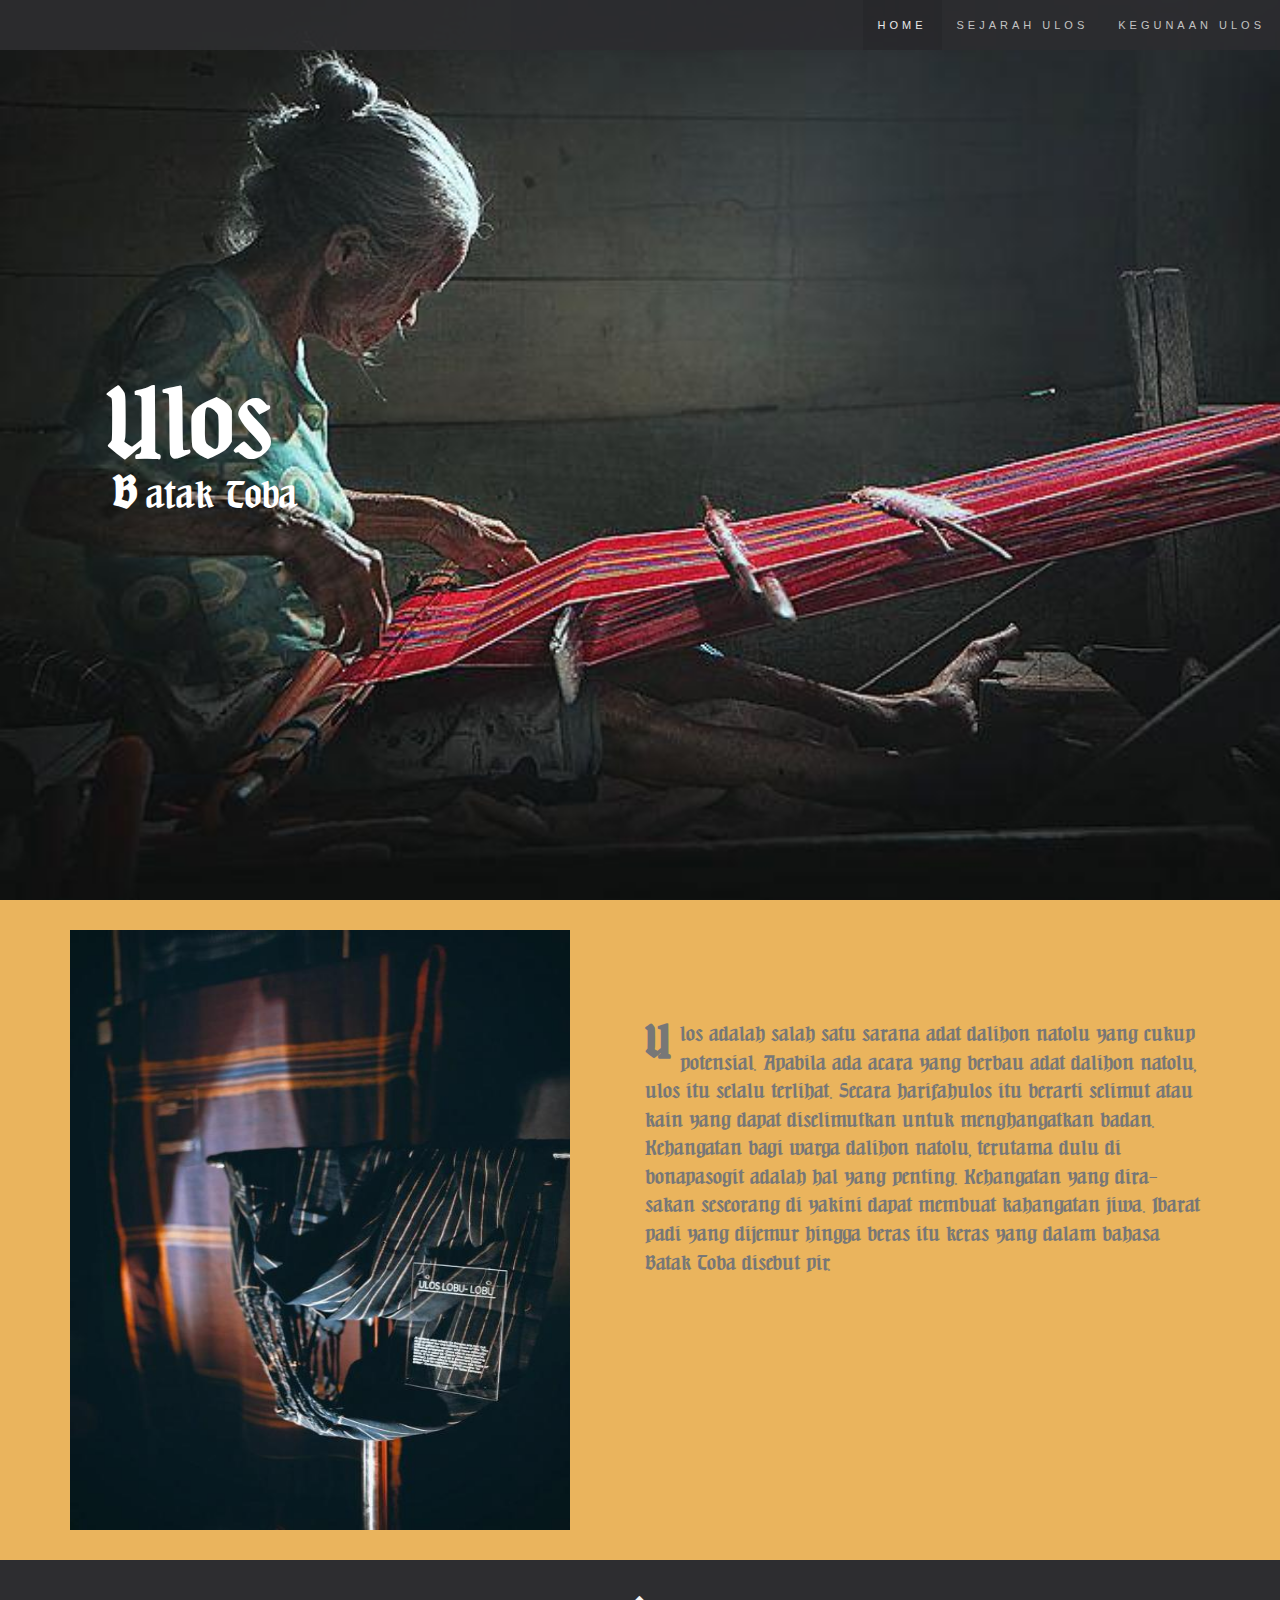
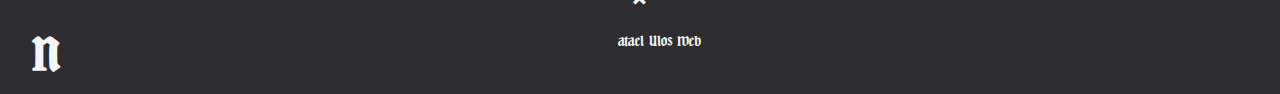
<file: index.html>
<!DOCTYPE html>
<html lang="en">
<head>
    <meta charset="UTF-8">
    <meta name="viewport" content="width=device-width, initial-scale=1.0">
    <title>Document</title>
    <link rel="stylesheet" href="asset/css/bootstrap.min.css">
    <link rel="stylesheet" href="asset/main.css">
      </head>
      <body id="myPage" data-spy="scroll" data-target=".navbar" data-offset="50">
      
      <nav class="navbar navbar-default navbar-fixed-top">
        <div class="container-fluid">
          <div class="navbar-header">
            <button type="button" class="navbar-toggle" data-toggle="collapse" data-target="#myNavbar">
              <span class="icon-bar"></span>
              <span class="icon-bar"></span>
              <span class="icon-bar"></span>                        
            </button>
          </div>
          <div class="collapse navbar-collapse" id="myNavbar">
            <ul class="nav navbar-nav navbar-right">
              <li class="active"><a href="https://thoriqabdul.github.io/ulos">HOME</a></li>
              <li><a href="https://thoriqabdul.github.io/ulos/sejarah.html">SEJARAH ULOS</a></li>
              <li><a href="https://thoriqabdul.github.io/ulos/Kegunaan.html">KEGUNAAN ULOS</a></li>
            </ul>
          </div>
        </div>
      </nav>
      
      <div class="jumbotron">
        <h1>Ulos</h1> 
        <p>Batak Toba</p>
      </div>
      
      <!-- Container (The Band Section) -->
      <div class="container">
          <div class="row bugs">
            <div class="col-md-4">
              <img src="asset/image/czca.jpg" alt="" height="600px" width="500px">
            </div>
            <div class="col-md-8 bab">
              <p>Ulos adalah salah satu sarana adat dalihon natolu yang cukup
                potensial. Apabila ada acara yang berbau adat dalihon natolu,
                ulos itu selalu terlihat. Secara harifahulos itu berarti selimut
                atau kain yang dapat diselimutkan untuk menghangatkan
                badan. Kehangatan bagi warga dalihon natolu, terutama dulu
                di bonapasogit adalah hal yang penting. Kehangatan yang dira-
                sakan seseorang di yakini dapat membuat kahangatan jiwa.
                Ibarat padi yang dijemur hingga beras itu keras yang dalam
                bahasa
                Batak
                Toba
                disebut
                pir.</p>
            </div>
          </div>
      </div> 
      <!-- Footer -->
      <footer class="text-center" style="margin-top: 30px;">
        <a class="up-arrow" href="#myPage" data-toggle="tooltip" title="TO TOP">
          <span class="glyphicon glyphicon-chevron-up"></span>
        </a><br><br>
        <p>Natael Ulos Web</p> 
      </footer>
    

    <script src="https://code.jquery.com/jquery-3.2.1.slim.min.js" integrity="sha384-KJ3o2DKtIkvYIK3UENzmM7KCkRr/rE9/Qpg6aAZGJwFDMVNA/GpGFF93hXpG5KkN" crossorigin="anonymous"></script>
    <script src="https://cdnjs.cloudflare.com/ajax/libs/popper.js/1.12.9/umd/popper.min.js" integrity="sha384-ApNbgh9B+Y1QKtv3Rn7W3mgPxhU9K/ScQsAP7hUibX39j7fakFPskvXusvfa0b4Q" crossorigin="anonymous"></script>
    <script src="asset/js/bootstrap.min.js"></script>
</body>
</html>
</file>
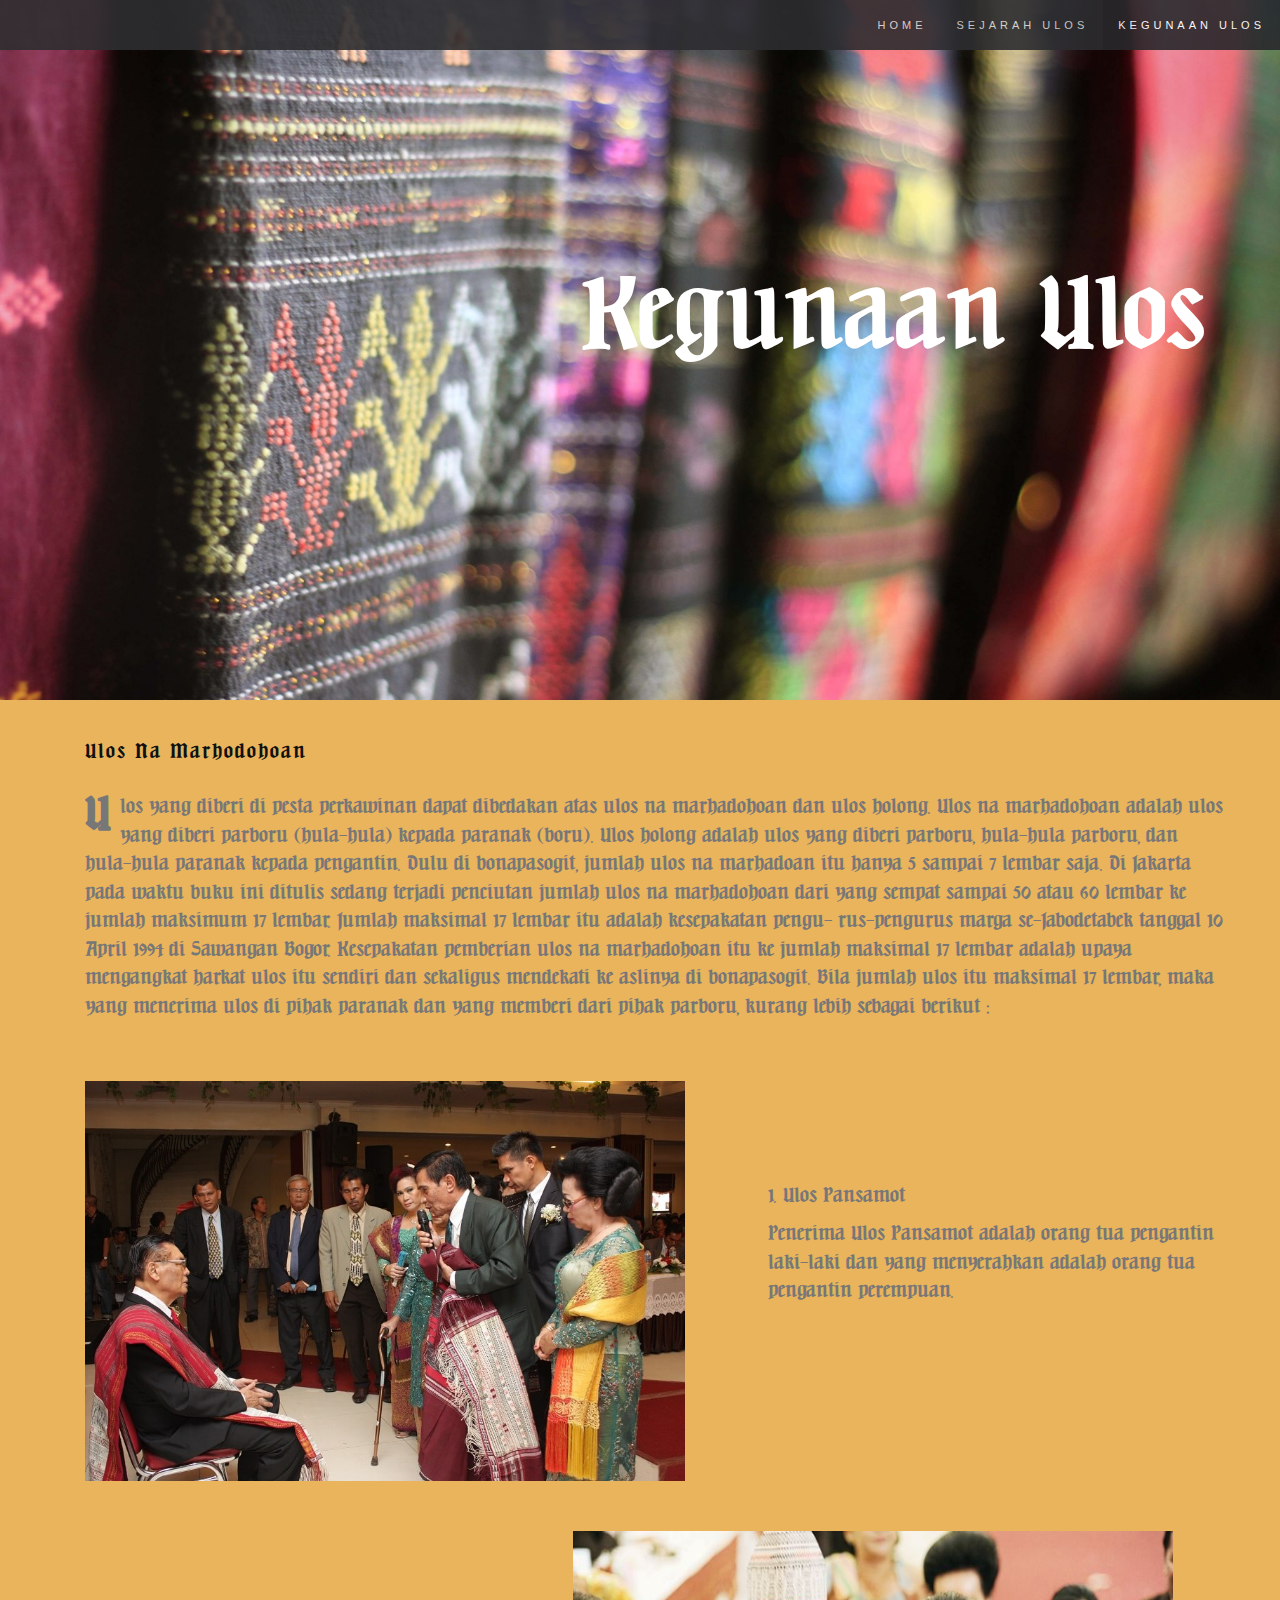
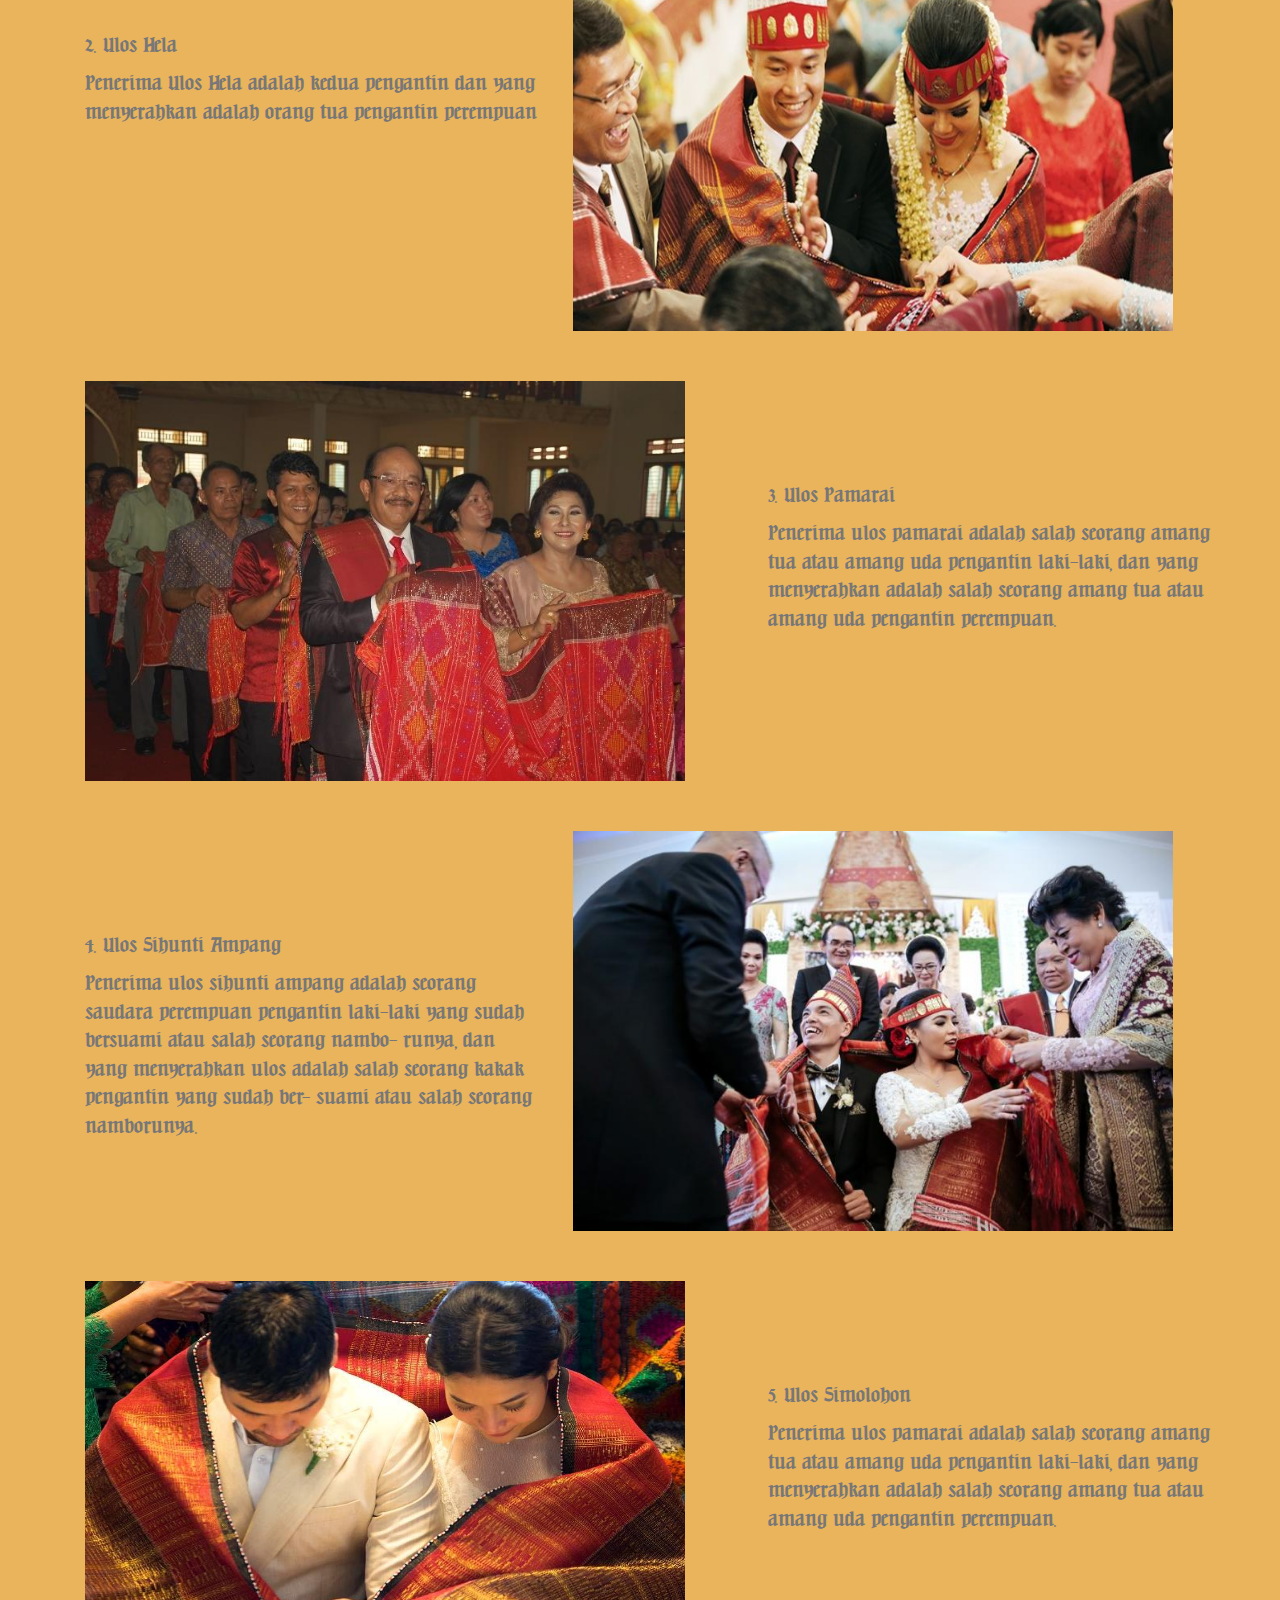
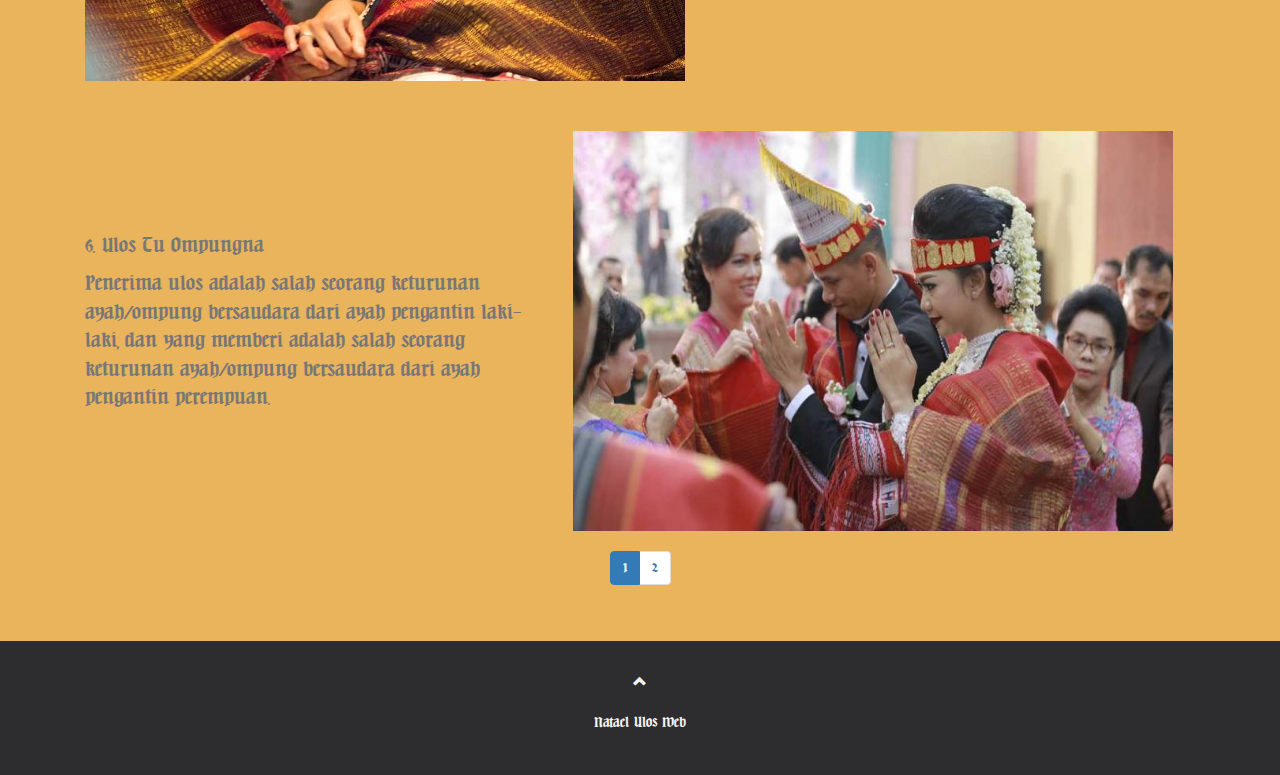
<file: Kegunaan.html>
<!DOCTYPE html>
<html lang="en">
<head>
    <meta charset="UTF-8">
    <meta name="viewport" content="width=device-width, initial-scale=1.0">
    <title>Document</title>
    <link rel="stylesheet" href="asset/css/bootstrap.min.css">
    <link rel="stylesheet" href="asset/kegunaan.css">
      </head>
      <body id="myPage" data-spy="scroll" data-target=".navbar" data-offset="50">
      
      <nav class="navbar navbar-default navbar-fixed-top">
        <div class="container-fluid">
          <div class="navbar-header">
            <button type="button" class="navbar-toggle" data-toggle="collapse" data-target="#myNavbar">
              <span class="icon-bar"></span>
              <span class="icon-bar"></span>
              <span class="icon-bar"></span>                        
            </button>
          </div>
          <div class="collapse navbar-collapse" id="myNavbar">
            <ul class="nav navbar-nav navbar-right">
              <li><a href="https://thoriqabdul.github.io/ulos">HOME</a></li>
              <li><a href="https://thoriqabdul.github.io/ulos/sejarah.html">SEJARAH ULOS</a></li>
              <li class="active"><a href="https://thoriqabdul.github.io/ulos/Kegunaan.html">KEGUNAAN ULOS</a></li>
            </ul>
          </div>
        </div>
      </nav>
      
      <div class="jumbotron">
        <h1>Kegunaan Ulos</h1> 
        <p></p>
      </div>
      
      <!-- Container (The Band Section) -->
      <div class="container slide1">
          <div class="container">
            <div class="row bugs">
              <div class="col-md-12">
                <h3>Ulos Na Marhodohoan</h3>
                <p class="parag">Ulos yang diberi di pesta perkawinan dapat dibedakan atas ulos na marhadohoan dan ulos holong. Ulos na marhadohoan adalah ulos yang diberi parboru
                  (hula-hula) kepada paranak (boru). Ulos holong adalah ulos yang diberi parboru, hula-hula parboru, dan hula-hula paranak kepada pengantin. Dulu di
                  bonapasogit, jumlah ulos na marhadoan itu hanya 5 sampai 7 lembar saja. Di Jakarta pada waktu buku ini ditulis sedang terjadi penciutan jumlah ulos na
                  marhadohoan dari yang sempat sampai 50 atau 60 lembar ke jumlah maksimum 17 lembar. Jumlah maksimal 17 lembar itu adalah kesepakatan pengu-
                  rus-pengurus marga se-Jabodetabek tanggal 10 April 1994 di Sawangan Bogor. Kesepakatan pemberian ulos na marhadohoan itu ke jumlah maksimal 17
                  lembar adalah upaya mengangkat harkat ulos itu sendiri dan sekaligus mendekati ke aslinya di bonapasogit. Bila jumlah ulos itu maksimal 17 lembar, maka
                  yang menerima ulos di pihak paranak dan yang memberi dari pihak parboru, kurang lebih sebagai berikut :</p>
              </div>
            </div>
          </div> 

        <div class="container" style="margin-top: 50px;">
          <div class="row bugs">
            <div class="col-md-7">
              <img src="asset/image/guna.jpg" alt="" height="400px" width="600px">
            </div>
            <div class="col-md-5" style="margin-top: 100px;">
              <p>1. Ulos Pansamot</p>
              <p>Penerima Ulos Pansamot adalah orang tua
                pengantin laki-laki dan yang menyerahkan
                adalah orang tua pengantin perempuan.</p>
            </div>
          </div>
        </div> 

        <div class="container" style="margin-top: 50px;">
          <div class="row bugs">
            <div class="col-md-5" style="margin-top: 100px;">
              <p>2. Ulos Hela</p>
              <p>Penerima Ulos Hela adalah kedua pengantin dan
                yang menyerahkan adalah orang tua pengantin perempuan</p>
            </div>
            <div class="col-md-7">
              <img src="asset/image/guna2.jpg" alt="" height="400px" width="600px">
            </div>
          </div>
        </div> 

      <div class="container" style="margin-top: 50px;">
        <div class="row bugs">
          <div class="col-md-7">
            <img src="asset/image/guna3.jpg" alt="" height="400px" width="600px">
          </div>
          <div class="col-md-5" style="margin-top: 100px;">
            <p>3. Ulos Pamarai</p>
            <p>Penerima ulos pamarai adalah salah seorang
              amang tua atau amang uda pengantin laki-laki,
              dan yang menyerahkan adalah salah seorang
              amang tua atau amang uda pengantin perempuan.</p>
          </div>
        </div>
      </div> 

      <div class="container" style="margin-top: 50px;">
        <div class="row bugs">
          <div class="col-md-5" style="margin-top: 100px;">
            <p>4. Ulos Sihunti Ampang</p>
            <p>Penerima ulos sihunti ampang adalah seorang
              saudara
              perempuan
              pengantin
              laki-laki
              yang sudah bersuami atau salah seorang nambo-
              runya, dan yang menyerahkan ulos adalah
              salah seorang kakak pengantin yang sudah ber-
              suami atau salah seorang namborunya.</p>
          </div>
          <div class="col-md-7">
            <img src="asset/image/guna4.jpg" alt="" height="400px" width="600px">
          </div>
        </div>
      </div>

      <div class="container" style="margin-top: 50px;">
        <div class="row bugs">
          <div class="col-md-7">
            <img src="asset/image/guna5.jpg" alt="" height="400px" width="600px">
          </div>
          <div class="col-md-5" style="margin-top: 100px;">
            <p>5. Ulos Simolohon</p>
            <p>Penerima ulos pamarai adalah salah seorang amang tua atau amang uda pengantin laki-laki, dan yang menyerahkan adalah salah seorang amang tua atau amang uda pengantin perempuan.</p>
          </div>
        </div>
      </div>

      <div class="container" style="margin-top: 50px;">
        <div class="row bugs">
          <div class="col-md-5" style="margin-top: 100px;">
            <p>6. Ulos Tu Ompungna</p>
            <p>Penerima ulos adalah salah seorang keturunan
              ayah/ompung bersaudara dari ayah pengantin laki-laki, dan yang memberi adalah salah
              seorang keturunan ayah/ompung bersaudara dari ayah pengantin
              perempuan.</p>
          </div>
          <div class="col-md-7">
            <img src="asset/image/guna6.jpg" alt="" height="400px" width="600px">
          </div>
        </div>
      </div>
    </div>


    <div class="container hidden-lg slide2">
      <div class="container" style="margin-top: 50px;">
        <div class="row bugs">
          <div class="col-md-7">
            <img src="asset/image/guna7.jpg" alt="" height="400px" width="600px">
          </div>
          <div class="col-md-5" style="margin-top: 100px;">
            <p>7. Ulos Todoan</p>
            <p>Penerima ulos adalah salah seorang keturunan
              ompung/ompu bersaudara dari orang tua pen-
              gantin laki-laki, dan yang menyerahkan adalah
              salah seorang ompung/ompu bersaudara dari
              ayah
              pengantin
              perempuan.</p>
          </div>
        </div>
      </div>
  
      <div class="container" style="margin-top: 50px;">
        <div class="row bugs">
          <div class="col-md-5" style="margin-top: 100px;">
            <p>8. Ulos saput</p>
            <p>Jika perempuan meninggal tulang yang memberikan saput Pria meninggal tulang yang memberikan saput
              Saput adalah ulos terakhir semasa hidup.</p>
          </div>
          <div class="col-md-7">
            <img src="asset/image/guna8.JPG" alt="" height="400px" width="600px">
          </div>
        </div>
      </div>
  
      <div class="container" style="margin-top: 50px;">
        <div class="row bugs">
          <div class="col-md-7">
            <img src="asset/image/guna9.jpg" alt="" height="400px" width="600px">
          </div>
          <div class="col-md-5" style="margin-top: 100px;">
            <p>9. Ulos Mula Gabe</p>
            <p>Ulos ini diberikan kepada perempuan yang sedang mengandung, ulos ini bernama ulos mula gabe.
              Orang tua perempuan yang memberikan ulos, sebagai symbol mendoakan agar si perempuan selalu
              diberkati.</p>
          </div>
        </div>
      </div>
  
      <div class="container" style="margin-top: 50px;">
        <div class="row bugs">
          <div class="col-md-5" style="margin-top: 100px;">
            <p>10. Ulos Manggiring</p>
            <p>Ulos Manggiring adalah kain ulos yang diberikan kepada seorang anak pertama yang baru lahir. Ulos ini
              memberi makna agar anak tersebut kelak dapat membimbing adik-adiknya sesuai dengan harapan dan
              tradisi Batak.</p>
          </div>
          <div class="col-md-7">
            <img src="asset/image/guna10.jpg" alt="" height="400px" width="600px">
          </div>
        </div>
      </div>
  
      <div class="container" style="margin-top: 50px;">
        <div class="row bugs">
          <div class="col-md-7">
            <img src="asset/image/guna11.jpg" alt="" height="400px" width="600px">
          </div>
          <div class="col-md-5" style="margin-top: 100px;">
            <p>11. Ulos Bolean</p>
            <p>Ulos Bolean biasanya digunakan saat akan menghadiri upacara duka.</p>
          </div>
        </div>
      </div>
  
      <div class="container" style="margin-top: 50px;">
        <div class="row bugs">
          <div class="col-md-5" style="margin-top: 100px;">
            <p>12. Ulos Simpar</p>
            <p>Ulos Simpar digunakan sebagai selendang di upacara-upacara adat baik manortor maupun menghadiri
              pesta.</p>
          </div>
          <div class="col-md-7">
            <img src="asset/image/guna12.jpg" alt="" height="400px" width="600px">
          </div>
        </div>
      </div>
    </div>
      

    

    <nav aria-label="..." class="text-center mt-3">
      <ul class="pagination">
        <li class="page-item active pg1"><a class="page-link" href="#">1</a></li>
        <li class="page-item">
          <a class="page-link pg2" href="#">2</a>
        </li>
      </ul>
    </nav>

      <!-- Footer -->
      <footer class="text-center" style="margin-top: 30px;">
        <a class="up-arrow" href="#myPage" data-toggle="tooltip" title="TO TOP">
          <span class="glyphicon glyphicon-chevron-up"></span>
        </a><br><br>
        <p>Natael Ulos Web</p> 
      </footer>
    

    <script src="https://code.jquery.com/jquery-3.2.1.slim.min.js" integrity="sha384-KJ3o2DKtIkvYIK3UENzmM7KCkRr/rE9/Qpg6aAZGJwFDMVNA/GpGFF93hXpG5KkN" crossorigin="anonymous"></script>
    <script src="https://cdnjs.cloudflare.com/ajax/libs/popper.js/1.12.9/umd/popper.min.js" integrity="sha384-ApNbgh9B+Y1QKtv3Rn7W3mgPxhU9K/ScQsAP7hUibX39j7fakFPskvXusvfa0b4Q" crossorigin="anonymous"></script>
    <script src="asset/js/bootstrap.min.js"></script>
    <script>
      $('.pg1').click(function(){
          $(this).addClass('active');
          $('.pg2').removeClass('active');
          $('.slide1').removeClass('hidden-lg');
          $('.slide2').addClass('hidden-lg');
      })

      $('.pg2').click(function(){
          $(this).addClass('active');
          $('.pg1').removeClass('active');
          $('.slide2').removeClass('hidden-lg');
          $('.slide1').addClass('hidden-lg');
      })

    </script>
</body>
</html>
</file>
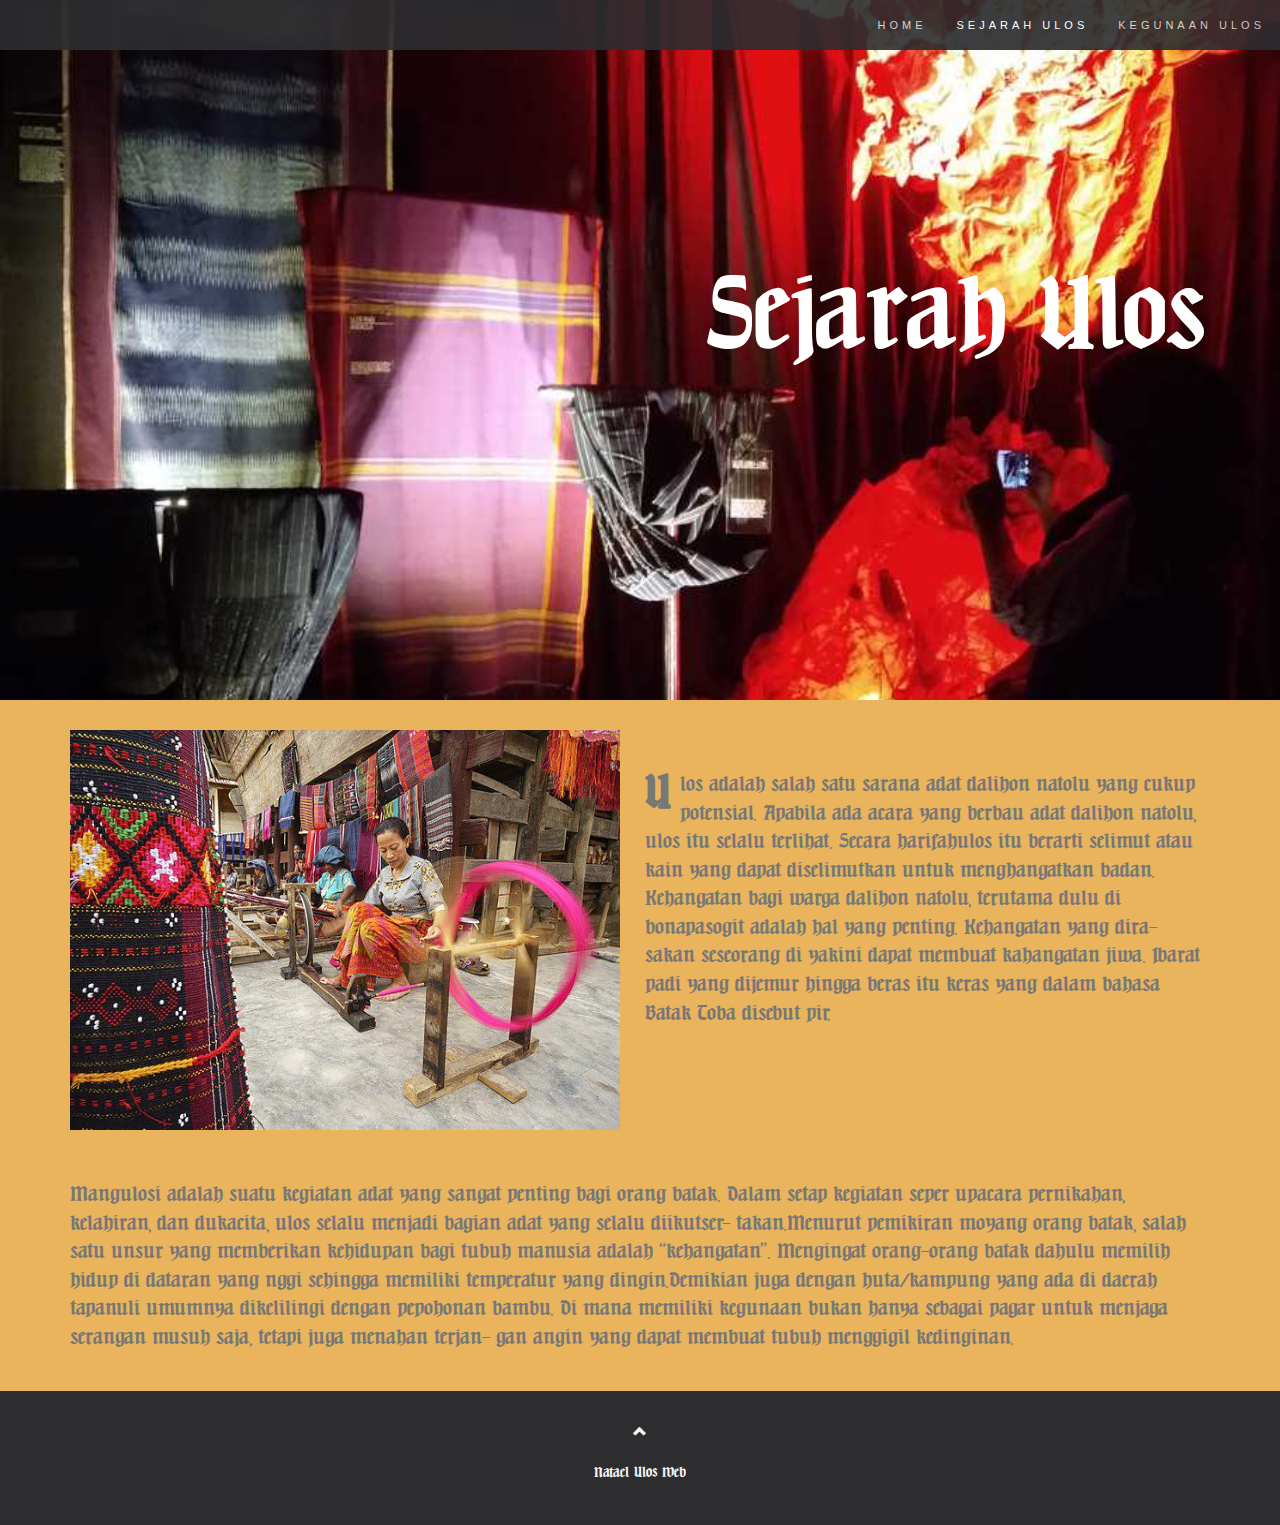
<file: sejarah.html>
<!DOCTYPE html>
<html lang="en">
<head>
    <meta charset="UTF-8">
    <meta name="viewport" content="width=device-width, initial-scale=1.0">
    <title>Document</title>
    <link rel="stylesheet" href="asset/css/bootstrap.min.css">
    <link rel="stylesheet" href="asset/sejarah.css">
      </head>
      <body id="myPage" data-spy="scroll" data-target=".navbar" data-offset="50">
      
      <nav class="navbar navbar-default navbar-fixed-top">
        <div class="container-fluid">
          <div class="navbar-header">
            <button type="button" class="navbar-toggle" data-toggle="collapse" data-target="#myNavbar">
              <span class="icon-bar"></span>
              <span class="icon-bar"></span>
              <span class="icon-bar"></span>                        
            </button>
          </div>
          <div class="collapse navbar-collapse" id="myNavbar">
            <ul class="nav navbar-nav navbar-right">
              <li><a href="https://thoriqabdul.github.io/ulos">HOME</a></li>
              <li class="active"><a href="https://thoriqabdul.github.io/ulos/sejarah.html">SEJARAH ULOS</a></li>
              <li><a href="https://thoriqabdul.github.io/ulos/Kegunaan.html">KEGUNAAN ULOS</a></li>
            </ul>
          </div>
        </div>
      </nav>
      
      <div class="jumbotron braww">
        <h1>Sejarah Ulos</h1> 
        <p></p>
      </div>
      
      <!-- Container (The Band Section) -->
      <div class="container">
          <div class="row bugs">
            <div class="col-md-4">
              <img src="asset/image/sejarah1.jpg" alt="" height="400px" width="550px">
            </div>
            <div class="col-md-8 bab">
              <p class="parag">Ulos adalah salah satu sarana adat dalihon natolu yang cukup
                potensial. Apabila ada acara yang berbau adat dalihon natolu,
                ulos itu selalu terlihat. Secara harifahulos itu berarti selimut
                atau kain yang dapat diselimutkan untuk menghangatkan
                badan. Kehangatan bagi warga dalihon natolu, terutama dulu
                di bonapasogit adalah hal yang penting. Kehangatan yang dira-
                sakan seseorang di yakini dapat membuat kahangatan jiwa.
                Ibarat padi yang dijemur hingga beras itu keras yang dalam
                bahasa
                Batak
                Toba
                disebut
                pir.</p>
            </div>
          </div>
      </div> 
      <div class="container" style="margin-top: 50px;">
          <div class="row bugs">
            <div class="col-md-12">
              <p>Mangulosi adalah suatu kegiatan adat yang sangat penting bagi orang
                batak. Dalam setap kegiatan seper upacara pernikahan, kelahiran,
                dan dukacita, ulos selalu menjadi bagian adat yang selalu diikutser-
                takan.Menurut pemikiran moyang orang batak, salah satu unsur yang
                memberikan kehidupan bagi tubuh manusia adalah “kehangatan”.
                Mengingat orang-orang batak dahulu memilih hidup di dataran yang
                nggi sehingga memiliki temperatur yang dingin.Demikian juga dengan
                huta/kampung yang ada di daerah tapanuli umumnya dikelilingi dengan
                pepohonan bambu. Di mana memiliki kegunaan bukan hanya sebagai
                pagar untuk menjaga serangan musuh saja, tetapi juga menahan terjan-
                gan angin yang dapat membuat tubuh menggigil kedinginan.</p>
            </div>
          </div>
      </div> 
      <!-- Footer -->
      <footer class="text-center" style="margin-top: 30px;">
        <a class="up-arrow" href="#myPage" data-toggle="tooltip" title="TO TOP">
          <span class="glyphicon glyphicon-chevron-up"></span>
        </a><br><br>
        <p>Natael Ulos Web</p> 
      </footer>
    

    <script src="https://code.jquery.com/jquery-3.2.1.slim.min.js" integrity="sha384-KJ3o2DKtIkvYIK3UENzmM7KCkRr/rE9/Qpg6aAZGJwFDMVNA/GpGFF93hXpG5KkN" crossorigin="anonymous"></script>
    <script src="https://cdnjs.cloudflare.com/ajax/libs/popper.js/1.12.9/umd/popper.min.js" integrity="sha384-ApNbgh9B+Y1QKtv3Rn7W3mgPxhU9K/ScQsAP7hUibX39j7fakFPskvXusvfa0b4Q" crossorigin="anonymous"></script>
    <script src="asset/js/bootstrap.min.js"></script>
</body>
</html>
</file>
<file: asset/main.css>
@font-face {
  font-family: testfont;
  src: url(fonts/JMH\ Beda.ttf);
}
body {
    font-family: testfont;
    color: #777;
    background-color: #eab45d;
  }

 

  h3, h4 {
    margin: 10px 0 30px 0;
    letter-spacing: 10px;      
    font-size: 20px;
    color: #111;
  }
  .person {
    border: 10px solid transparent;
    margin-bottom: 25px;
    width: 80%;
    height: 80%;
    opacity: 0.7;
  }
  .person:hover {
    border-color: #f1f1f1;
  }
  p:first-letter {
    float: left;
    font-size: 45px;
    line-height: 1;
    font-weight: bold;
    margin-right: 9px;
}
  .jumbotron {
      background-image: url('../asset/image/dasdsada.jpg');
      background-size: cover;
      color: #fff;
      padding: 100px 25px;
      height: 900px;
  }

  .jumbotron h1{
    margin-top: 270px;
    margin-left: 80px;
    margin-bottom: -10px;
    font-size: 100px;
  }
  .jumbotron p{
    margin-left: 88px;
    margin-top: -2px;
    font-size: 37px;
  }

  .bugs p {
      font-size: 20px;
  }

  .bugs .bab{
      margin-top: 90px;
      padding-left: 200px;
  }
  @media (max-width: 600px) {
    .carousel-caption {
      display: none; /* Hide the carousel text when the screen is less than 600 pixels wide */
    }
  }
  .bg-1 {
    background: #2d2d30;
    color: #bdbdbd;
  }
  .bg-1 h3 {color: #fff;}
  .bg-1 p {font-style: italic;}
  .list-group-item:first-child {
    border-top-right-radius: 0;
    border-top-left-radius: 0;
  }
  .list-group-item:last-child {
    border-bottom-right-radius: 0;
    border-bottom-left-radius: 0;
  }
  .thumbnail {
    padding: 0 0 15px 0;
    border: none;
    border-radius: 0;
  }
  .thumbnail p {
    margin-top: 15px;
    color: #555;
  }
  .btn {
    padding: 10px 20px;
    background-color: #333;
    color: #f1f1f1;
    border-radius: 0;
    transition: .2s;
  }
  .btn:hover, .btn:focus {
    border: 1px solid #333;
    background-color: #fff;
    color: #000;
  }
  .modal-header, h4, .close {
    background-color: #333;
    color: #fff !important;
    text-align: center;
    font-size: 30px;
  }
  .modal-header, .modal-body {
    padding: 40px 50px;
  }
  .nav-tabs li a {
    color: #777;
  }
  #googleMap {
    width: 100%;
    height: 400px;
    -webkit-filter: grayscale(100%);
    filter: grayscale(100%);
  }  
  .navbar {
    font-family: Montserrat, sans-serif;
    margin-bottom: 0;
    background-color: #2d2d30;
    border: 0;
    font-size: 11px !important;
    letter-spacing: 4px;
    opacity: 0.9;
  }
  .navbar li a, .navbar .navbar-brand { 
    color: #d5d5d5 !important;
  }
  .navbar-nav li a:hover {
    color: #fff !important;
  }
  .navbar-nav li.active a {
    color: #fff !important;
    background-color: #29292c !important;
  }
  .navbar-default .navbar-toggle {
    border-color: transparent;
  }
  .open .dropdown-toggle {
    color: #fff;
    background-color: #555 !important;
  }
  .dropdown-menu li a {
    color: #000 !important;
  }
  .dropdown-menu li a:hover {
    background-color: red !important;
  }
  footer {
    background-color: #2d2d30;
    color: #f5f5f5;
    padding: 32px;
  }
  footer a {
    color: #f5f5f5;
  }
  footer a:hover {
    color: #777;
    text-decoration: none;
  }  
  .form-control {
    border-radius: 0;
  }
  textarea {
    resize: none;
  }
</file>
<file: asset/kegunaan.css>
@font-face {
  font-family: testfont;
  src: url(fonts/JMH\ Beda.ttf);
}
body {
    font-family: testfont;
    color: #777;
    background-color: #eab45d;
  }
  h3, h4 {
    margin: 10px 0 30px 0;
    letter-spacing: 2px;      
    font-size: 20px;
    color: #111;
  }
  .parag:first-letter {
    float: left;
    font-size: 45px;
    line-height: 1;
    font-weight: bold;
    margin-right: 9px;
}
  .person {
    border: 10px solid transparent;
    margin-bottom: 25px;
    width: 80%;
    height: 80%;
    opacity: 0.7;
  }
  .person:hover {
    border-color: #f1f1f1;
  }
  .jumbotron {
      background-image: url('../asset/image/babi.jpg');
      background-size: cover;
      color: #fff;
      padding: 100px 25px;
      height: 700px;
  }

  .jumbotron h1{
      text-align: right;
    margin-top: 160px;
    margin-right: 50px;
    margin-bottom: -10px;
    font-size: 100px;
  }
  .jumbotron p{
    text-align: right;
    margin-right: 50px;
    margin-top: -2px;
    font-size: 37px;
  }

  .bugs p {
      font-size: 20px;
  }

  .bugs .bab{
      margin-top: 40px;
      padding-left: 200px;
  }
  @media (max-width: 600px) {
    .carousel-caption {
      display: none; /* Hide the carousel text when the screen is less than 600 pixels wide */
    }
  }
  .bg-1 {
    background: #2d2d30;
    color: #bdbdbd;
  }
  .bg-1 h3 {color: #fff;}
  .bg-1 p {font-style: italic;}
  .list-group-item:first-child {
    border-top-right-radius: 0;
    border-top-left-radius: 0;
  }
  .list-group-item:last-child {
    border-bottom-right-radius: 0;
    border-bottom-left-radius: 0;
  }
  .thumbnail {
    padding: 0 0 15px 0;
    border: none;
    border-radius: 0;
  }
  .thumbnail p {
    margin-top: 15px;
    color: #555;
  }
  .btn {
    padding: 10px 20px;
    background-color: #333;
    color: #f1f1f1;
    border-radius: 0;
    transition: .2s;
  }
  .btn:hover, .btn:focus {
    border: 1px solid #333;
    background-color: #fff;
    color: #000;
  }
  .modal-header, h4, .close {
    background-color: #333;
    color: #fff !important;
    text-align: center;
    font-size: 30px;
  }
  .modal-header, .modal-body {
    padding: 40px 50px;
  }
  .nav-tabs li a {
    color: #777;
  }
  #googleMap {
    width: 100%;
    height: 400px;
    -webkit-filter: grayscale(100%);
    filter: grayscale(100%);
  }  
  .navbar {
    font-family: Montserrat, sans-serif;
    margin-bottom: 0;
    background-color: #2d2d30;
    border: 0;
    font-size: 11px !important;
    letter-spacing: 4px;
    opacity: 0.9;
  }
  .navbar li a, .navbar .navbar-brand { 
    color: #d5d5d5 !important;
  }
  .navbar-nav li a:hover {
    color: #fff !important;
  }
  .navbar-nav li.active a {
    color: #fff !important;
    background-color: #29292c !important;
  }
  .navbar-default .navbar-toggle {
    border-color: transparent;
  }
  .open .dropdown-toggle {
    color: #fff;
    background-color: #555 !important;
  }
  .dropdown-menu li a {
    color: #000 !important;
  }
  .dropdown-menu li a:hover {
    background-color: red !important;
  }
  footer {
    background-color: #2d2d30;
    color: #f5f5f5;
    padding: 32px;
  }
  footer a {
    color: #f5f5f5;
  }
  footer a:hover {
    color: #777;
    text-decoration: none;
  }  
  .form-control {
    border-radius: 0;
  }
  textarea {
    resize: none;
  }
</file>
<file: asset/sejarah.css>
@font-face {
  font-family: testfont;
  src: url(fonts/JMH\ Beda.ttf);
}
body {
    font-family: testfont;
    color: #777;
    background-color: #eab45d;
  }
  h3, h4 {
    margin: 10px 0 30px 0;
    letter-spacing: 10px;      
    font-size: 20px;
    color: #111;
  }
  .parag:first-letter {
    float: left;
    font-size: 45px;
    line-height: 1;
    font-weight: bold;
    margin-right: 9px;
}
  .person {
    border: 10px solid transparent;
    margin-bottom: 25px;
    width: 80%;
    height: 80%;
    opacity: 0.7;
  }
  .person:hover {
    border-color: #f1f1f1;
  }
  .jumbotron {
      background-image: url('../asset/image/babia.jpg');
      background-size: cover;
      color: #fff;
      padding: 100px 25px;
      height: 700px;
  }

  .jumbotron h1{
      text-align: right;
    margin-top: 160px;
    margin-right: 50px;
    margin-bottom: -10px;
    font-size: 100px;
  }
  .jumbotron p{
    text-align: right;
    margin-right: 50px;
    margin-top: -2px;
    font-size: 37px;
  }

  .bugs p {
      font-size: 20px;
  }

  .bugs .bab{
      margin-top: 40px;
      padding-left: 200px;
  }
  @media (max-width: 600px) {
    .carousel-caption {
      display: none; /* Hide the carousel text when the screen is less than 600 pixels wide */
    }
  }
  .bg-1 {
    background: #2d2d30;
    color: #bdbdbd;
  }
  .bg-1 h3 {color: #fff;}
  .bg-1 p {font-style: italic;}
  .list-group-item:first-child {
    border-top-right-radius: 0;
    border-top-left-radius: 0;
  }
  .list-group-item:last-child {
    border-bottom-right-radius: 0;
    border-bottom-left-radius: 0;
  }
  .thumbnail {
    padding: 0 0 15px 0;
    border: none;
    border-radius: 0;
  }
  .thumbnail p {
    margin-top: 15px;
    color: #555;
  }
  .btn {
    padding: 10px 20px;
    background-color: #333;
    color: #f1f1f1;
    border-radius: 0;
    transition: .2s;
  }
  .btn:hover, .btn:focus {
    border: 1px solid #333;
    background-color: #fff;
    color: #000;
  }
  .modal-header, h4, .close {
    background-color: #333;
    color: #fff !important;
    text-align: center;
    font-size: 30px;
  }
  .modal-header, .modal-body {
    padding: 40px 50px;
  }
  .nav-tabs li a {
    color: #777;
  }
  #googleMap {
    width: 100%;
    height: 400px;
    -webkit-filter: grayscale(100%);
    filter: grayscale(100%);
  }  
  .navbar {
    font-family: Montserrat, sans-serif;
    margin-bottom: 0;
    background-color: #2d2d30;
    border: 0;
    font-size: 11px !important;
    letter-spacing: 4px;
    opacity: 0.9;
  }
  .navbar li a, .navbar .navbar-brand { 
    color: #d5d5d5 !important;
  }
  .navbar-nav li a:hover {
    color: #fff !important;
  }
  .navbar-nav li.active a {
    color: #fff !important;
    background-color: #29292c !important;
  }
  .navbar-default .navbar-toggle {
    border-color: transparent;
  }
  .open .dropdown-toggle {
    color: #fff;
    background-color: #555 !important;
  }
  .dropdown-menu li a {
    color: #000 !important;
  }
  .dropdown-menu li a:hover {
    background-color: red !important;
  }
  footer {
    background-color: #2d2d30;
    color: #f5f5f5;
    padding: 32px;
  }
  footer a {
    color: #f5f5f5;
  }
  footer a:hover {
    color: #777;
    text-decoration: none;
  }  
  .form-control {
    border-radius: 0;
  }
  textarea {
    resize: none;
  }
</file>
